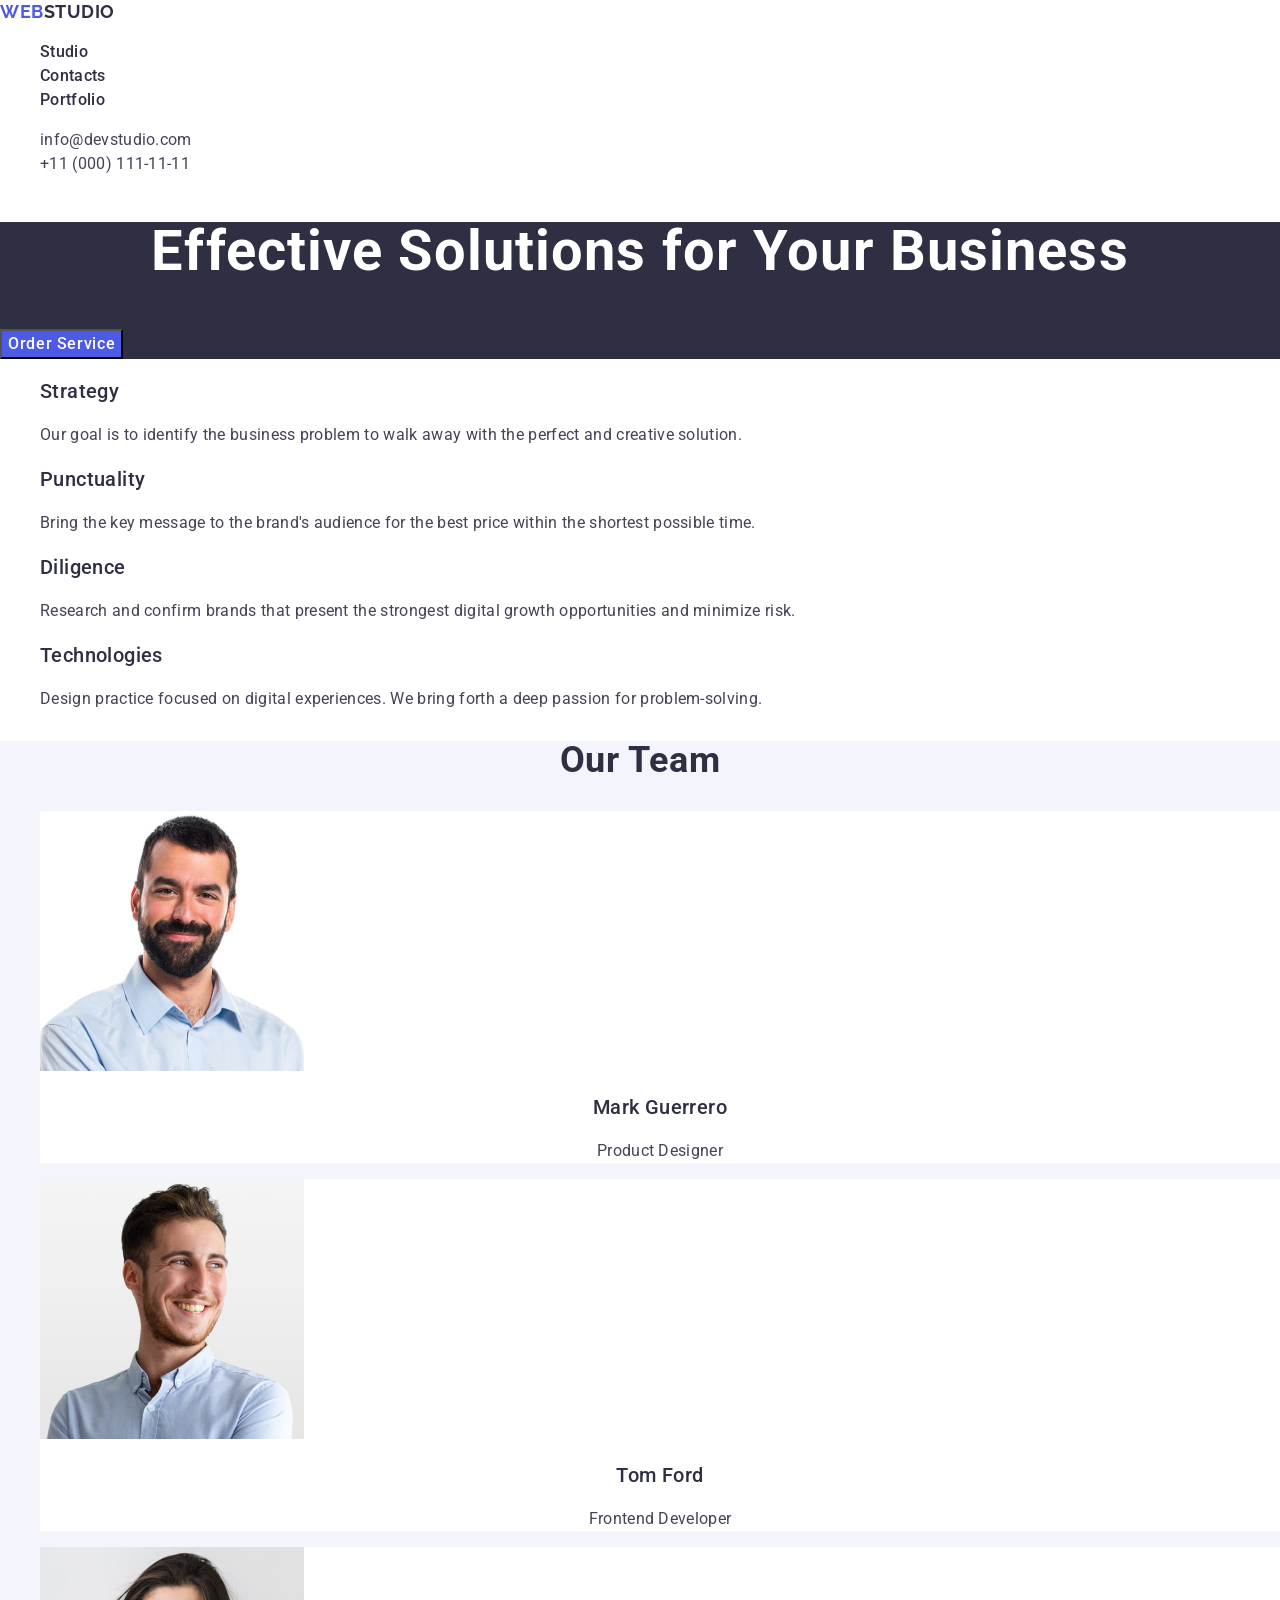
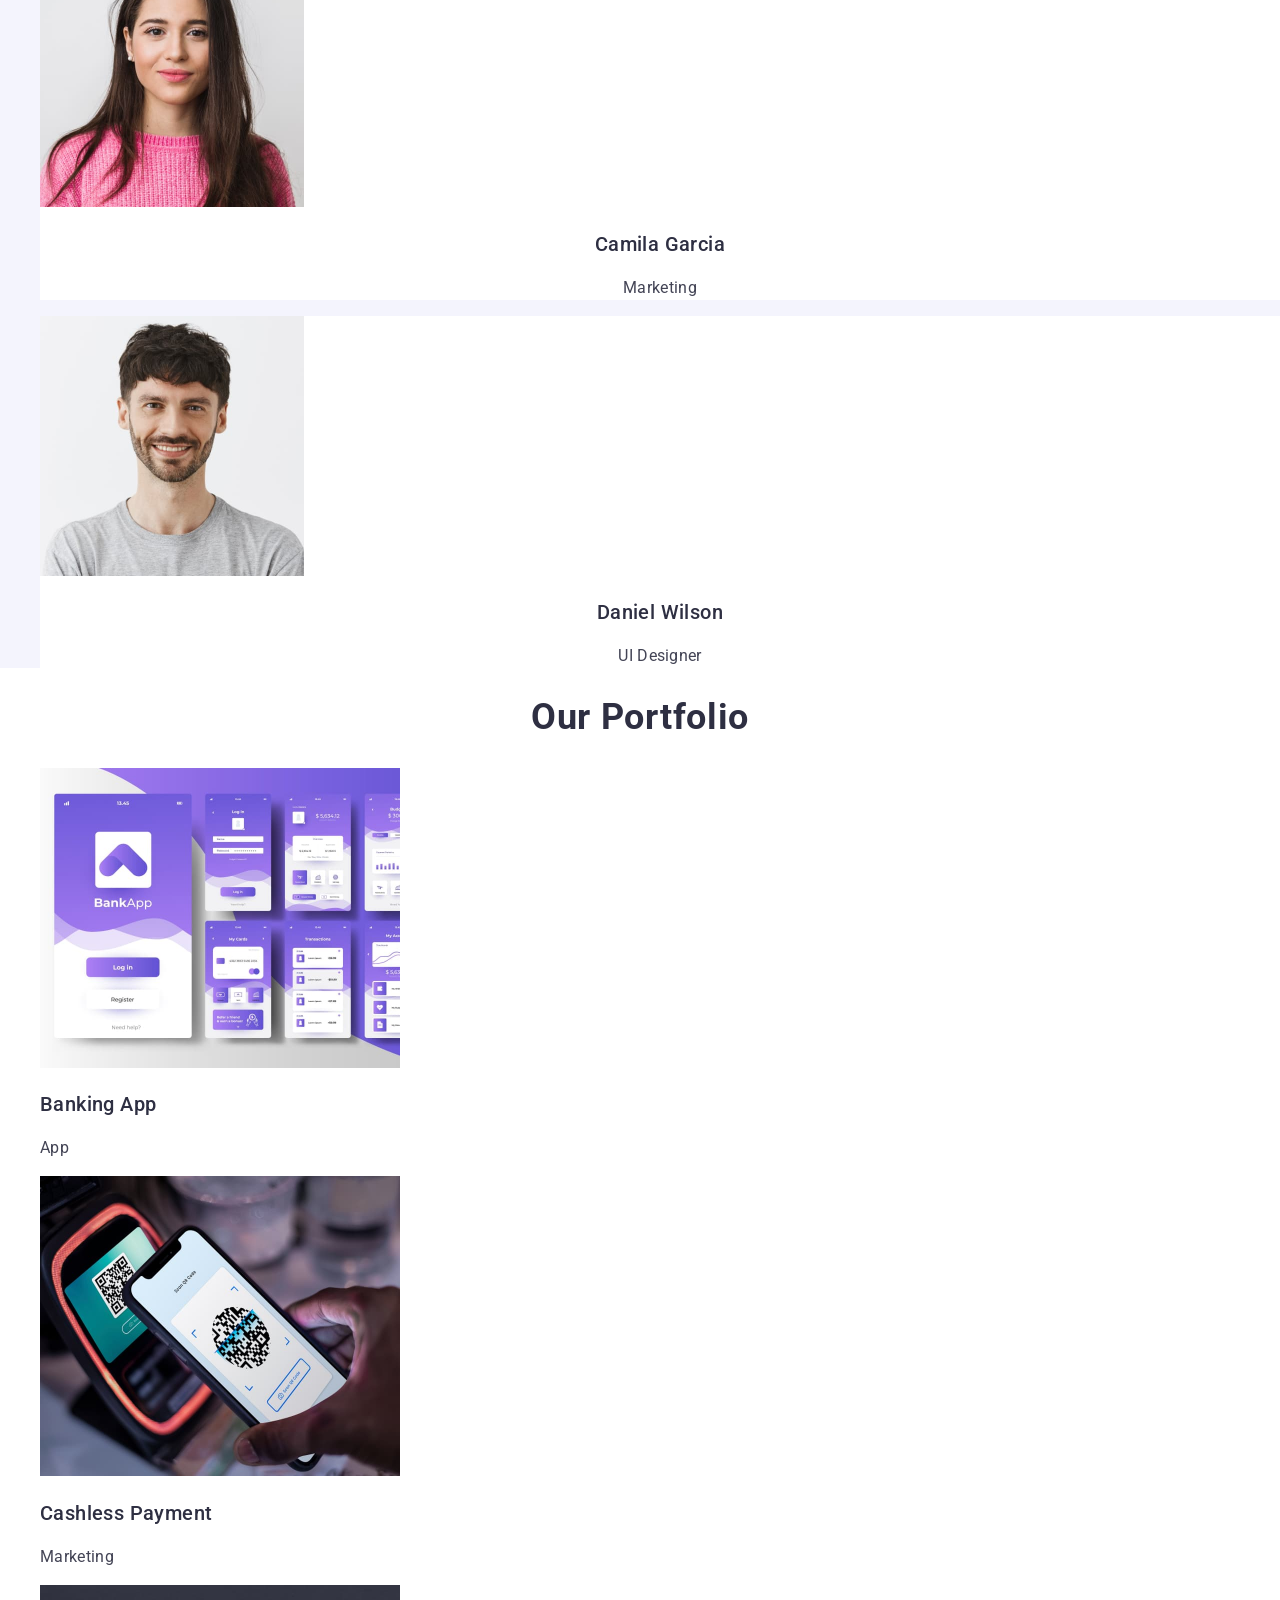
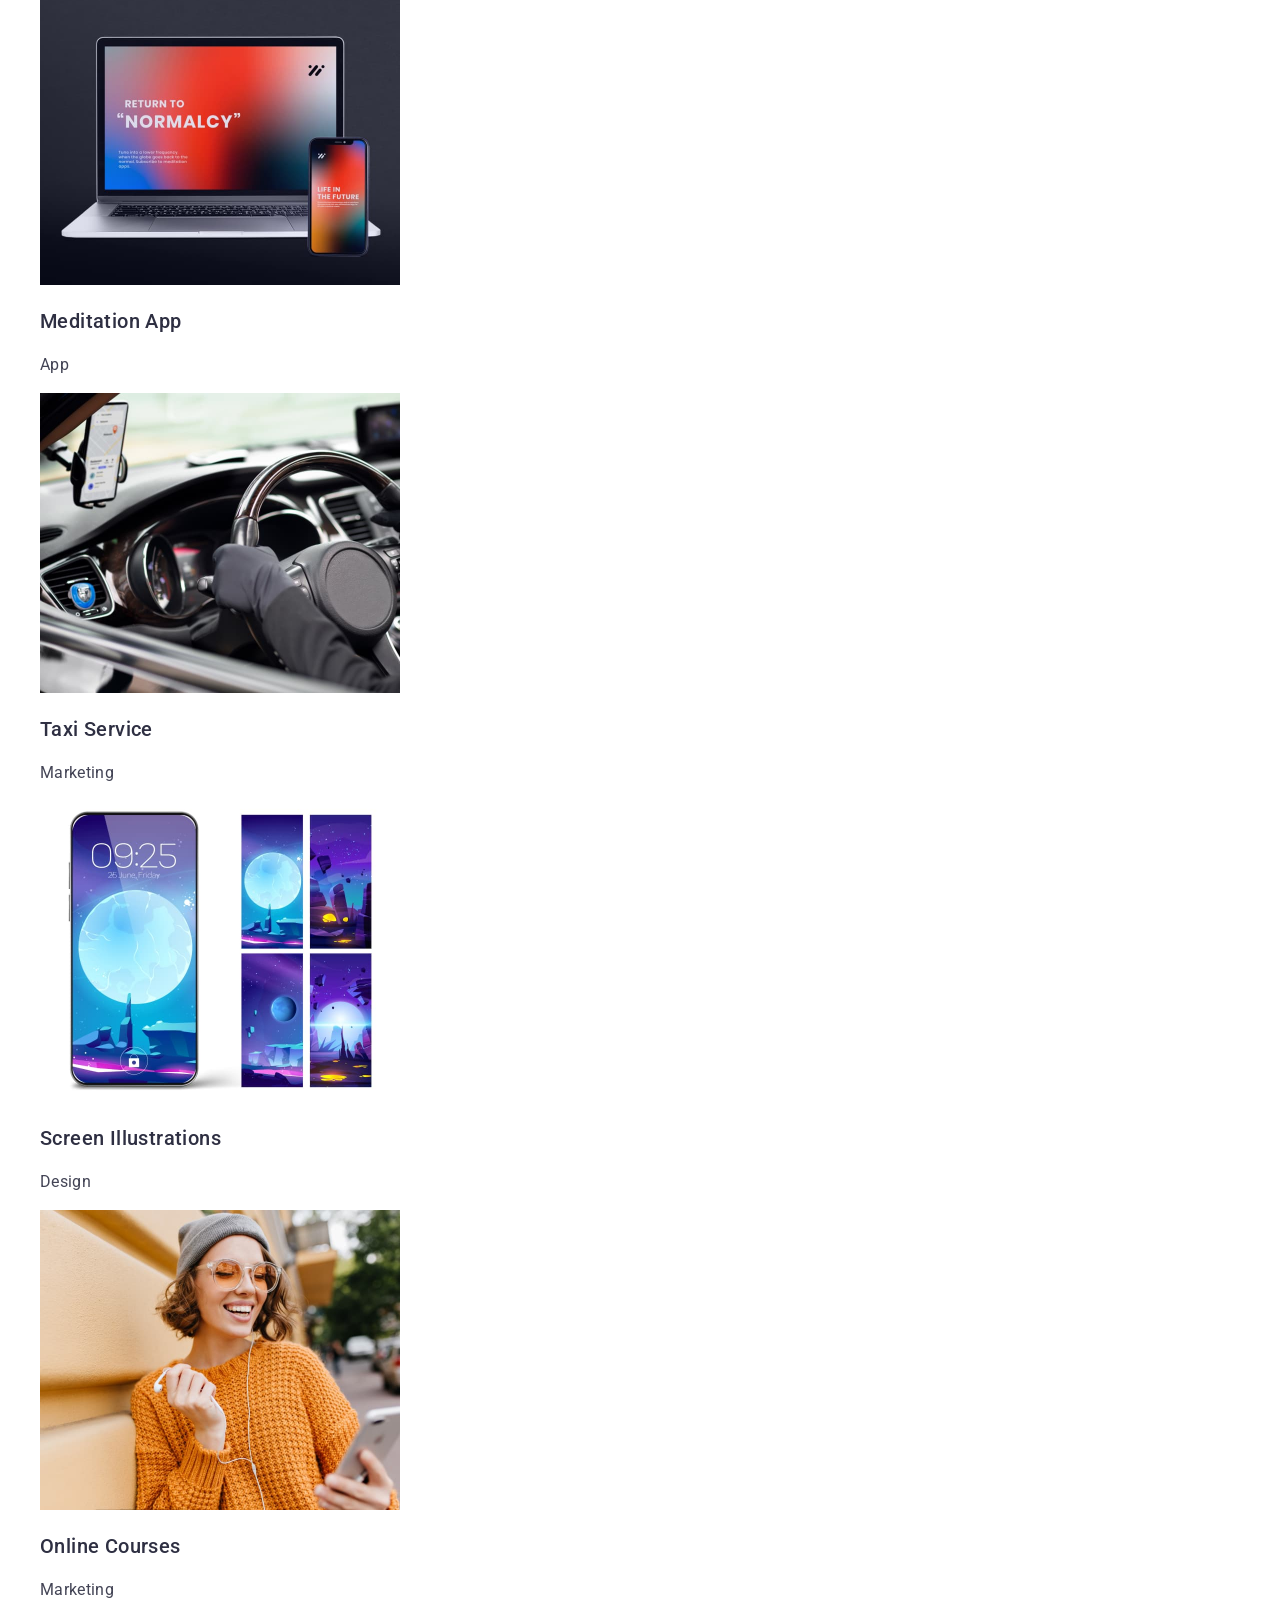
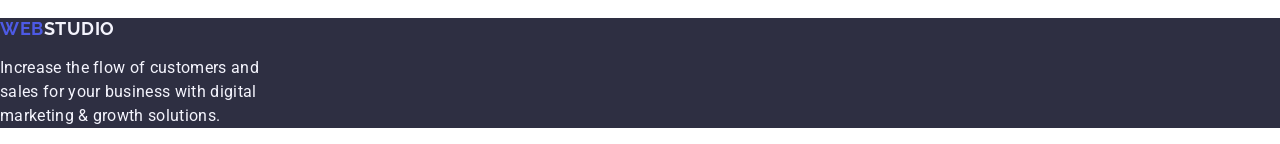
<file: index.html>
<!DOCTYPE html>
<html lang="en">
  <head>
    <meta charset="UTF-8" />
    <link rel="preconnect" href="https://fonts.googleapis.com" />
    <link rel="preconnect" href="https://fonts.gstatic.com" crossorigin />
    <link
      href="https://fonts.googleapis.com/css2?family=Roboto:wght@400;500;700&display=swap"
      rel="stylesheet"
    />
    <link rel="preconnect" href="https://fonts.googleapis.com" />
    <link rel="preconnect" href="https://fonts.gstatic.com" crossorigin />
    <link
      href="https://fonts.googleapis.com/css2?family=Raleway:ital,wght@0,100..900;1,100..900&family=Roboto:wght@400;500;700&display=swap"
      rel="stylesheet"
    />
    <meta name="viewport" content="width=device-width, initial-scale=1.0" />
    <title>Document</title>
    <link
      rel="stylesheet"
      href="https://cdnjs.cloudflare.com/ajax/libs/modern-normalize/2.0.0/modern-normalize.min.css"
      integrity="sha512-4xo8blKMVCiXpTaLzQSLSw3KFOVPWhm/TRtuPVc4WG6kUgjH6J03IBuG7JZPkcWMxJ5huwaBpOpnwYElP/m6wg=="
      crossorigin="anonymous"
      referrerpolicy="no-referrer"
    />
    <link rel="stylesheet" href="./css/styles.css" />
  </head>
  <body>
    <!-- HEADER -->
    <header class="page-header">
      <nav class="nav">
        <a href="./index.html" class="logo"
          >Web<span class="logo-name">Studio</span></a
        >
        <ul class="menu">
          <li class="menu-item">
            <a href="./index.html" class="menu-link" target="_blank">Studio</a>
          </li>
          <li class="menu-item">
            <a href="" class="menu-link" target="_blank">Contacts</a>
          </li>
          <li class="menu-item">
            <a href="" class="menu-link" target="_blank">Portfolio</a>
          </li>
        </ul>
      </nav>
      <address class="address">
        <ul class="address-list">
          <li class="address-item">
            <a href="mailto:info@devstudio.com" class="address-link"
              >info@devstudio.com</a
            >
          </li>
          <li class="address-item">
            <a class="address-link" href="tel:+110001111111"
              >+11 (000) 111-11-11</a
            >
          </li>
        </ul>
      </address>
    </header>
    <!-- HERO -->
    <main>
      <section class="hero">
        <h1 class="title-hero">Effective Solutions for Your Business</h1>
        <button class="button-hero" type="button">Order Service</button>
      </section>

      <!-- VALUES -->
      <section class="values">
        <h2 hidden>Values</h2>
        <ul class="values-menu">
          <li class="values-item">
            <h3 class="values-title">Strategy</h3>
            <p class="values-text">
              Our goal is to identify the business problem to walk away with the
              perfect and creative solution.
            </p>
          </li>
          <li class="values-item">
            <h3 class="values-title">Punctuality</h3>
            <p class="values-text">
              Bring the key message to the brand's audience for the best price
              within the shortest possible time.
            </p>
          </li>
          <li class="values-item">
            <h3 class="values-title">Diligence</h3>
            <p class="values-text">
              Research and confirm brands that present the strongest digital
              growth opportunities and minimize risk.
            </p>
          </li>
          <li class="values-item">
            <h3 class="values-title">Technologies</h3>
            <p class="values-text">
              Design practice focused on digital experiences. We bring forth a
              deep passion for problem-solving.
            </p>
          </li>
        </ul>
      </section>
      <!-- OUR TEAM -->
      <section class="team">
        <h2 class="title-team">Our Team</h2>
        <ul class="team-list">
          <li class="team-item">
            <img
              class="team-img"
              src="./images/Mark.jpg"
              alt="Mark photo"
              width="264"
              height="260"
            />
            <h3 class="team-name">Mark Guerrero</h3>
            <p class="team-position">Product Designer</p>
          </li>
          <li class="team-item">
            <img
              class="team-img"
              src="./images/Tom.jpg"
              alt="Tom photo"
              width="264"
              height="260"
            />
            <h3 class="team-name">Tom Ford</h3>
            <p class="team-position">Frontend Developer</p>
          </li>

          <li class="team-item">
            <img
              class="team-img"
              src="./images/Camila.jpg"
              alt="Camila photo"
              width="264"
              height="260"
            />
            <h3 class="team-name">Camila Garcia</h3>
            <p class="team-position">Marketing</p>
          </li>
          <li class="team-item">
            <img
              class="team-img"
              src="./images/Daniel.jpg"
              alt="Daniel photo"
              width="264"
              height="260"
            />
            <h3 class="team-name">Daniel Wilson</h3>
            <p class="team-position">UI Designer</p>
          </li>
        </ul>
      </section>
      <!-- OUR PORTFOLIO -->
      <section class="partfolio">
        <h2 class="portfolio-title">Our Portfolio</h2>
        <ul class="portfolio-list">
          <li class="portfolio-item">
            <img src="./images/Bank.jpg" alt="Banking App" width="360" />

            <h3 class="portfolio-subtitle">Banking App</h3>
            <p class="portfolio-text">App</p>
          </li>
          <li class="portfolio-item">
            <img src="./images/Cash.jpg" alt="Mobile phone" width="360" />

            <h3 class="portfolio-subtitle">Cashless Payment</h3>
            <p class="portfolio-text">Marketing</p>
          </li>

          <li class="portfolio-item">
            <img src="./images/Meditation.jpg" alt="Laptop" width="360" />

            <h3 class="portfolio-subtitle">Meditation App</h3>
            <p class="portfolio-text">App</p>
          </li>

          <li class="portfolio-item">
            <img src="./images/Taxi.jpg" alt="Car" width="360" />

            <h3 class="portfolio-subtitle">Taxi Service</h3>
            <p class="portfolio-text">Marketing</p>
          </li>
          <li class="portfolio-item">
            <img src="./images/Screen.jpg" alt="Devided screen" width="360" />

            <h3 class="portfolio-subtitle">Screen Illustrations</h3>
            <p class="portfolio-text">Design</p>
          </li>
          <li class="portfolio-item">
            <img src="./images/Courses.jpg" alt="Girl" width="360" />

            <h3 class="portfolio-subtitle">Online Courses</h3>
            <p class="portfolio-text">Marketing</p>
          </li>
        </ul>
      </section>
    </main>
    <!-- FOOTER -->
    <footer class="footer">
      <a href="./index.html" class="logo"
        >Web<span class="logo-footer">Studio</span></a
      >
      <p class="footer-text">
        Increase the flow of customers and <br />
        sales for your business with digital<br />
        marketing & growth solutions.
      </p>
    </footer>
  </body>
</html>
</file>
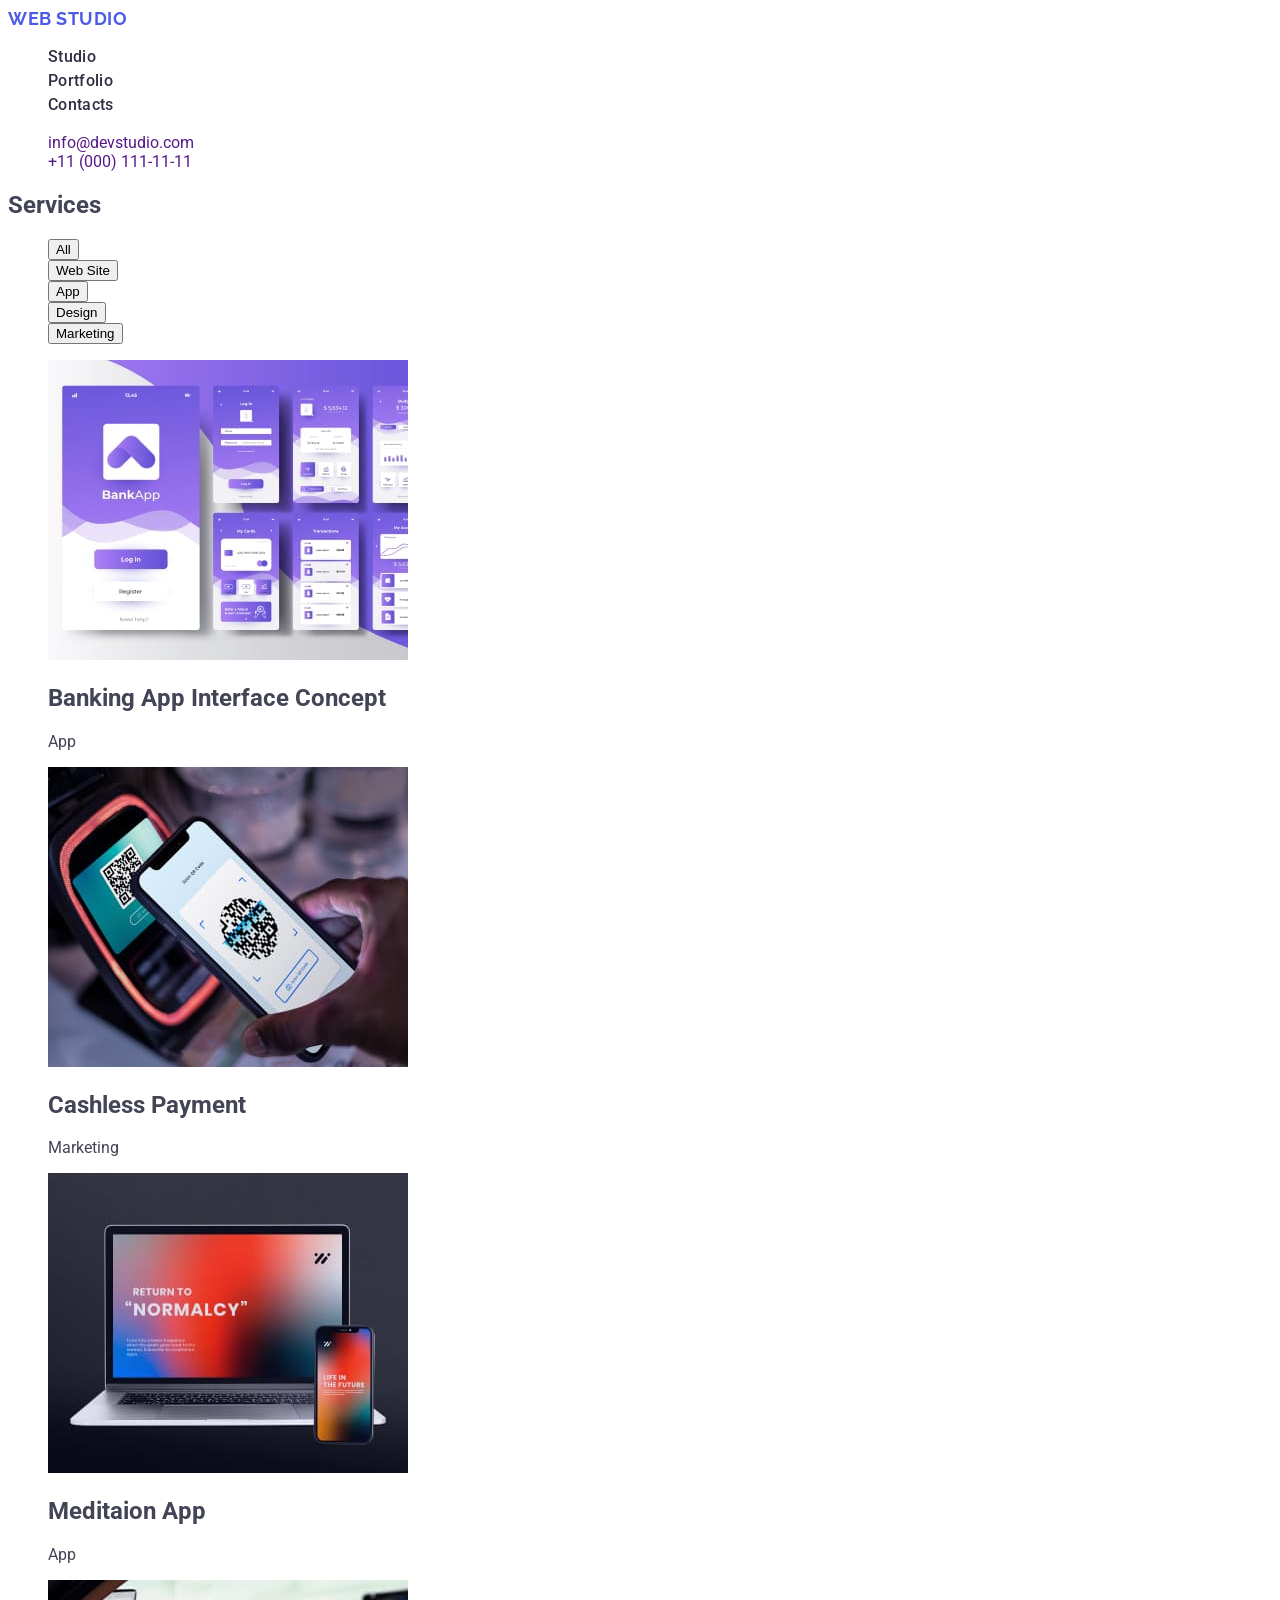
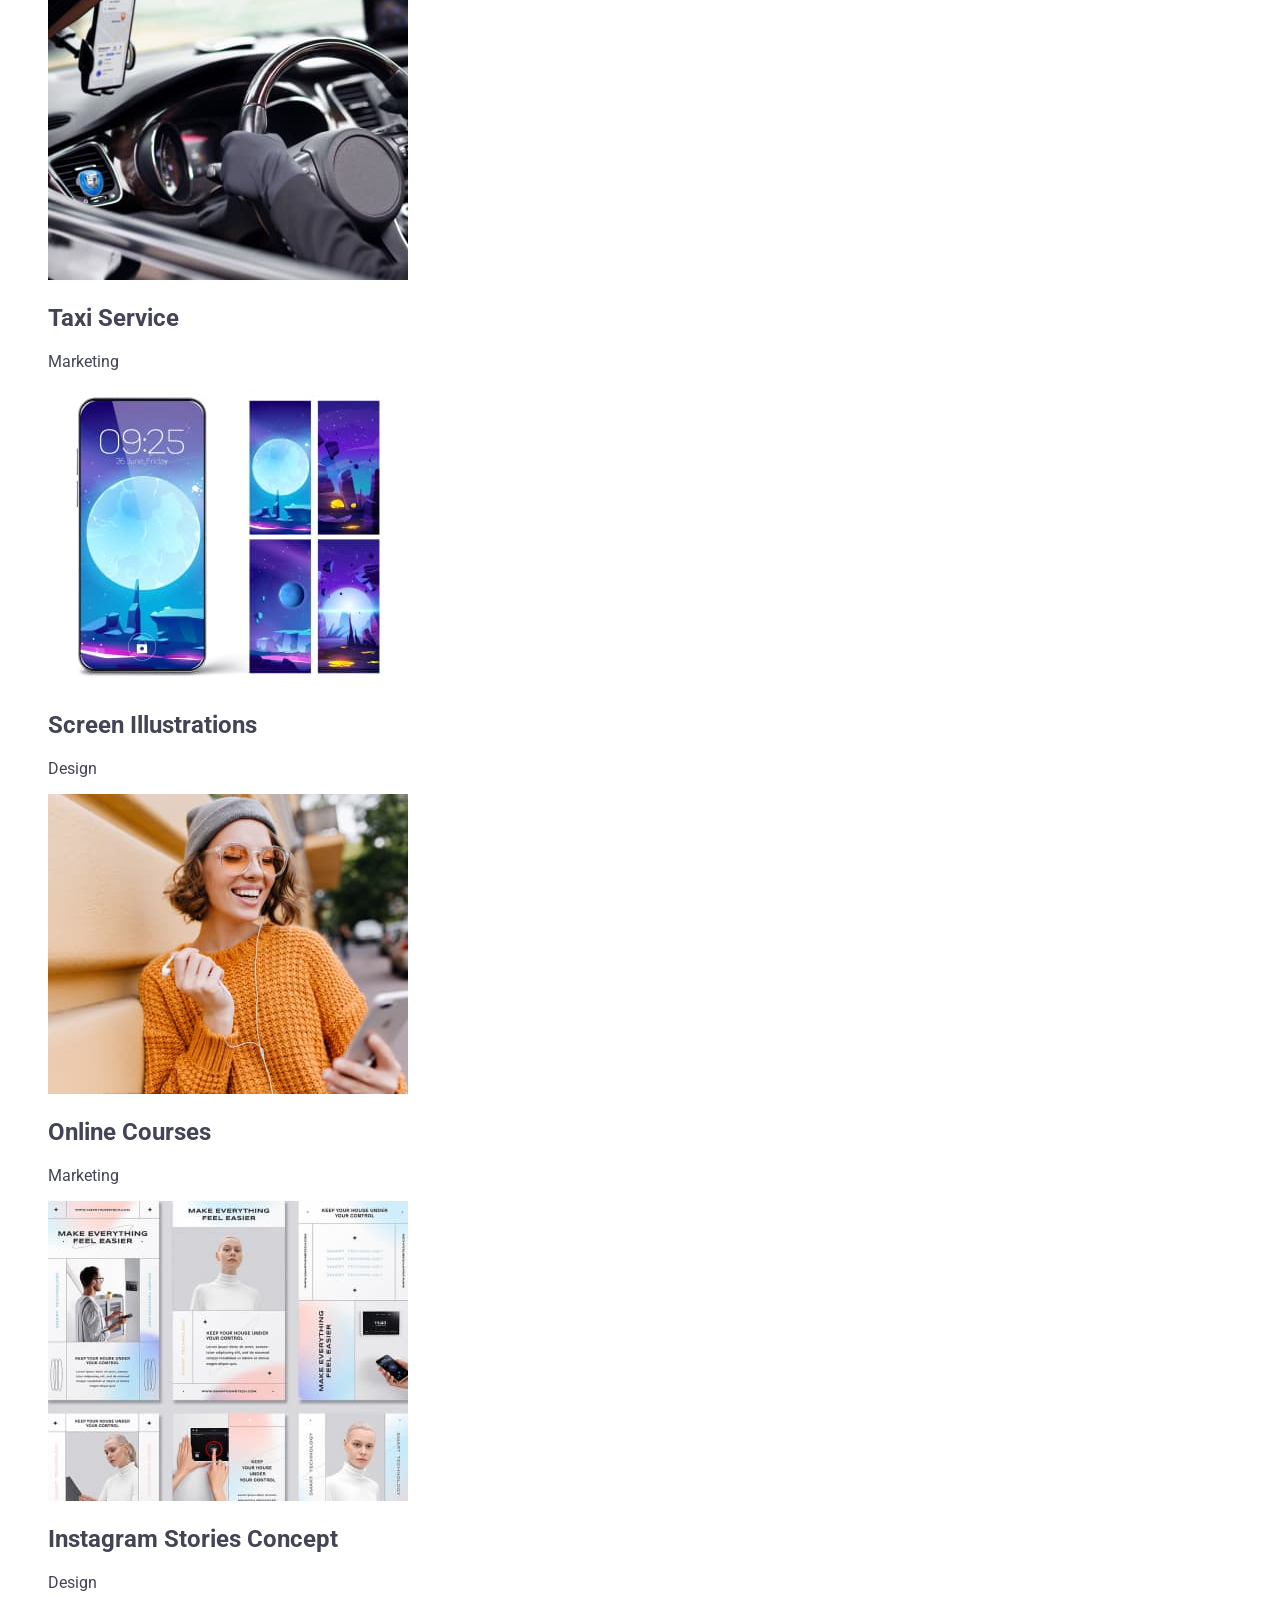
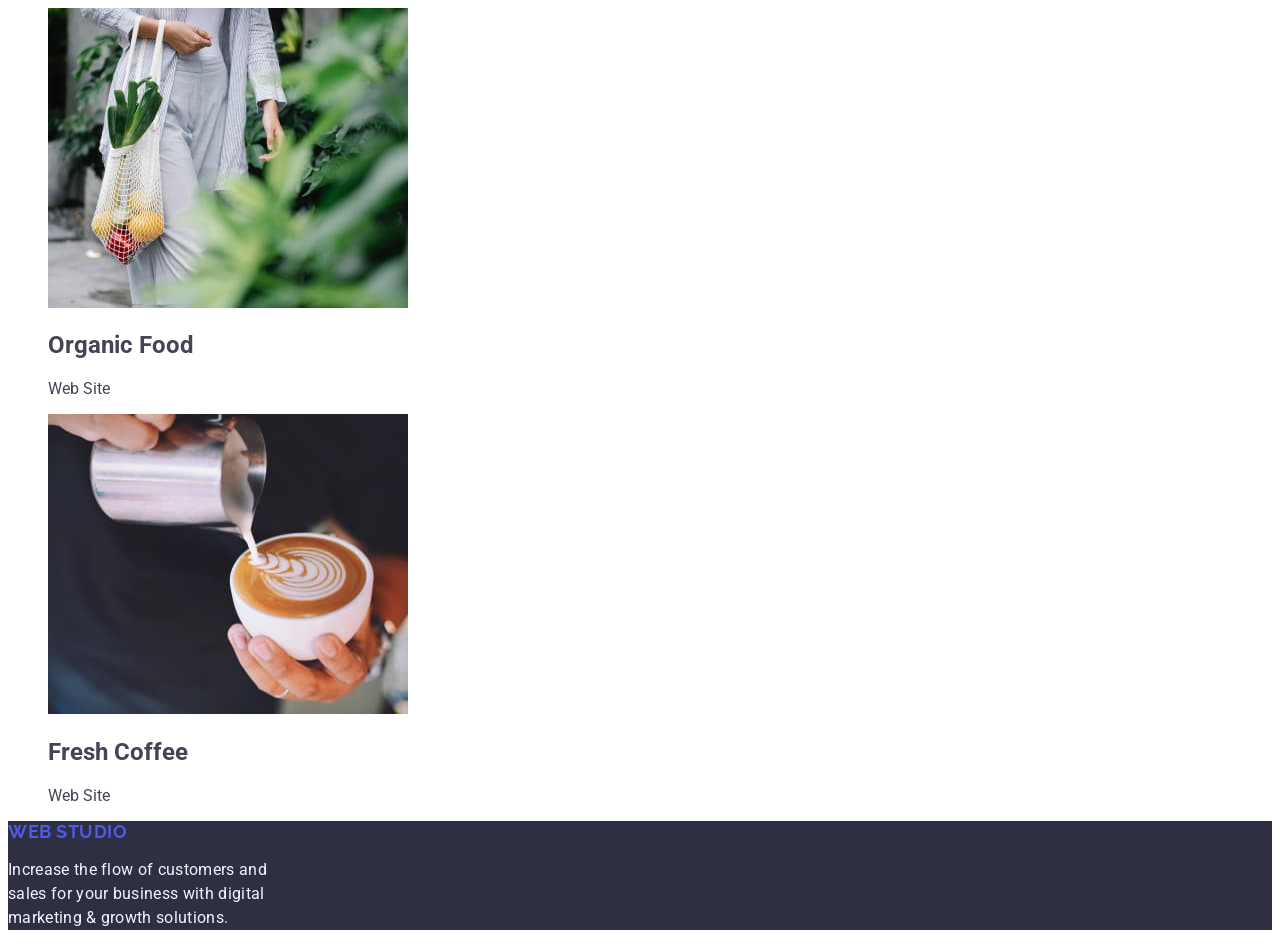
<file: portfolio.html>
<!DOCTYPE html>
<html lang="en">
  <head>
    <meta charset="UTF-8" />
    <meta http-equiv="X-UA-Compatible" content="IE=edge" />
    <meta name="viewport" content="width=device-width, initial-scale=1.0" />
    <title>Document</title>
    <link rel="preconnect" href="https://fonts.googleapis.com" />
    <link rel="preconnect" href="https://fonts.gstatic.com" crossorigin />
    <link
      href="https://fonts.googleapis.com/css2?family=Raleway:wght@800&family=Roboto:wght@400;500;700;900&display=swap"
      rel="stylesheet"
    />
    <link rel="stylesheet" href="./css/styles.css" />
  </head>
  <body>
    <!-- Header -->
    <header class="main-header">
      <nav class="page-nav">
        <a class="logo link list" href="./index.html"
          ><span class="web">WEB</span> <span class="studio">STUDIO </span>
        </a>
        <ul class="menu list">
          <li class="menu-item">
            <a class="menu-link link" href="./index.html">Studio</a>
          </li>
          <li class="menu-item">
            <a class="menu-link link" href="./portfolio.html">Portfolio</a>
          </li>
          <li class="menu-item">
            <a class="menu-link link" href="">Contacts</a>
          </li>
        </ul>
      </nav>
      <ul class="contacts list">
        <li><a class="contact-mail link" href="">info@devstudio.com</a></li>
        <li><a class="contact-tel link" href="">+11 (000) 111-11-11</a></li>
      </ul>
    </header>
    <main>
      <!-- Services -->
      <section class="services">
        <h1 class="hidden">Services</h1>
        <ul class="services list">
          <li><button class="service-btn" type="button">All</button></li>
          <li><button class="service-btn" type="button">Web Site</button></li>
          <li><button class="service-btn" type="button">App</button></li>
          <li><button class="service-btn" type="button">Design</button></li>
          <li><button class="service-btn" type="button">Marketing</button></li>
        </ul>

        <!-- Product -->
        <ul class="product list">
          <li>
            <a href="">
              <img
                src="./images/bankapp.jpg"
                alt="bankapp"
                width="360"
                height="300"
              />
            </a>
            <h2 class="product-title">Banking App Interface Concept</h2>
            <p class="product-item">App</p>
          </li>
          <li>
            <a href="">
              <img
                src="./images/cashless.jpg"
                alt="cashless"
                width="360"
                height="300"
              />
            </a>
            <h2 class="product-title">Cashless Payment</h2>
            <p class="product-item">Marketing</p>
          </li>

          <li>
            <a href=""
              ><img
                src="./images/meditaion.jpg"
                alt="meditaion"
                width="360"
                height="300"
              />
            </a>
            <h2 class="product-title">Meditaion App</h2>
            <p class="product-item">App</p>
          </li>
          <!-- 3-6 -->
          <li>
            <a href=""
              ><img src="./images/taxi.jpg" alt="taxi" width="360" height="300"
            /></a>
            <h2 class="product-title">Taxi Service</h2>
            <p class="product-item">Marketing</p>
          </li>
          <li>
            <a href=""
              ><img
                src="./images/screen.jpg"
                alt="screen"
                width="360"
                height="300"
            /></a>
            <h2 class="product-title">Screen Illustrations</h2>
            <p class="product-item">Design</p>
          </li>
          <li>
            <a href=""
              ><img
                src="./images/courses.jpg"
                alt="courses"
                width="360"
                height="300"
              />
            </a>
            <h2 class="product-title">Online Courses</h2>
            <p class="product-item">Marketing</p>
          </li>
          <!-- 6-9 -->
          <li>
            <a href=""
              ><img
                src="./images/instagram.jpg"
                alt="instagram"
                width="360"
                height="300"
            /></a>
            <h2 class="product-title">Instagram Stories Concept</h2>
            <p class="product-item">Design</p>
          </li>
          <li>
            <a href=""
              ><img src="./images/food.jpg" alt="food" width="360" height="300"
            /></a>
            <h2 class="product-title">Organic Food</h2>
            <p class="product-item">Web Site</p>
          </li>
          <li>
            <a href=""
              ><img
                src="./images/coffee.jpg"
                alt="coffee"
                width="360"
                height="300"
            /></a>
            <h2 class="product-title">Fresh Coffee</h2>
            <p class="product-item">Web Site</p>
          </li>
        </ul>
      </section>
    </main>
    <!-- FOOTER -->
    <footer class="footer">
      <a class="logo link list" href="./index.html"
        ><span class="web">WEB</span> <span class="footer-studio">STUDIO </span>
      </a>
      <p class="footer-text">
        Increase the flow of customers and <br />
        sales for your business with digital <br />
        marketing & growth solutions.
      </p>
    </footer>
  </body>
</html>
</file>
<file: css/styles.css>
body {
  font-family: "Roboto", sans-serif;
  color: #434455;
  background-color: #ffffff;
}

ol,
ul {
  list-style: none;
}
a {
  text-decoration: none;
}
/* HEADER */
.logo {
  font-family: "Raleway", sans-serif;
  font-size: 18px;
  font-weight: 700;
  line-height: 1.17;
  letter-spacing: 0.03em;
  text-transform: uppercase;
  color: #4d5ae5;
}

.logo-name {
  font-family: "Raleway", sans-serif;
  font-size: 18px;
  font-weight: 700;
  line-height: 1.333;
  letter-spacing: 0.03em;
  text-transform: uppercase;
  color: #2e2f42;
}

.menu-link {
  font-size: 16px;
  font-weight: 500;
  line-height: 1.5;
  letter-spacing: 0.02em;
  color: #2e2f42;
}

.menu-item .menu-link:focus,
.menu-item .menu-link:hover {
  color: #404bbf;
}

.menu-item .menu-link:active {
  color: #404bbf;
  text-decoration: underline;
}

.address {
  font-style: normal;
}

.address-link {
  font-size: 16px;
  font-weight: 400;
  line-height: 1.5;
  letter-spacing: 0.02em;
  color: #434455;
}

.address-link:hover,
.address-link:focus {
  color: #404bbf;
}

.hero {
  background-color: #2e2f42;
}
.title-hero {
  font-size: 56px;
  font-weight: 700;
  line-height: 1.07;
  letter-spacing: 0.02em;
  text-align: center;
  color: #fff;
}

.button-hero {
  font-size: 16px;
  font-weight: 500;
  line-height: 1.5;
  letter-spacing: 0.04em;
  background-color: #4d5ae5;
  color: #fff;
  cursor: pointer;
}

.button-hero:focus,
.button-hero:hover {
  background-color: #404bbf;
}
/* VALUES */
.values {
  background-color: #ffffff;
}
.values-title {
  font-size: 20px;
  font-weight: 500;
  line-height: 1.2;
  letter-spacing: 0.02em;
  color: #2e2f42;
}

.values-text {
  font-size: 16px;
  font-weight: 400;
  line-height: 1.5;
  letter-spacing: 0.02em;
  color: #434455;
}
/* OUR TEAM */
.team {
  background-color: #f4f4fd;
}
.team-item {
  background-color: #ffffff;
}
.title-team {
  font-size: 36px;
  line-height: 1.11;
  font-weight: 700;
  letter-spacing: 0.02em;
  text-transform: capitalize;
  text-align: center;
  color: #2e2f42;
}

.team-name {
  font-size: 20px;
  font-weight: 500;
  line-height: 1.2;
  letter-spacing: 0.02em;
  text-align: center;
  color: #2e2f42;
}
.team-position {
  font-size: 16px;
  font-weight: 400;
  line-height: 1.5;
  letter-spacing: 0.02em;
  text-align: center;
  color: #434455;
}
/* OUR PORTFOLIO */
.partfolio {
  background-color: #ffffff;
}
.portfolio-title {
  font-size: 36px;
  font-weight: 700;
  line-height: 1.11;
  letter-spacing: 0.02em;
  text-transform: capitalize;
  text-align: center;
  color: #2e2f42;
}

.portfolio-subtitle {
  font-size: 20px;
  font-weight: 500;
  line-height: 1.2;
  letter-spacing: 0.02em;
  color: #2e2f42;
}

.portfolio-text {
  font-size: 16px;
  font-weight: 400;
  line-height: 1.5;
  letter-spacing: 0.02em;
  color: #434455;
}
/* FOOTER */
.footer {
  background-color: #2e2f42;
}
.logo-footer {
  font-family: "Raleway", sans-serif;
  font-size: 18px;
  font-weight: 700;
  line-height: 1.17;
  letter-spacing: 0.03em;
  text-transform: uppercase;
  color: #f4f4fd;
}
.footer-text {
  font-size: 16px;
  font-weight: 400;
  line-height: 1.5;
  letter-spacing: 0.02em;
  color: #f4f4fd;
}
</file>
